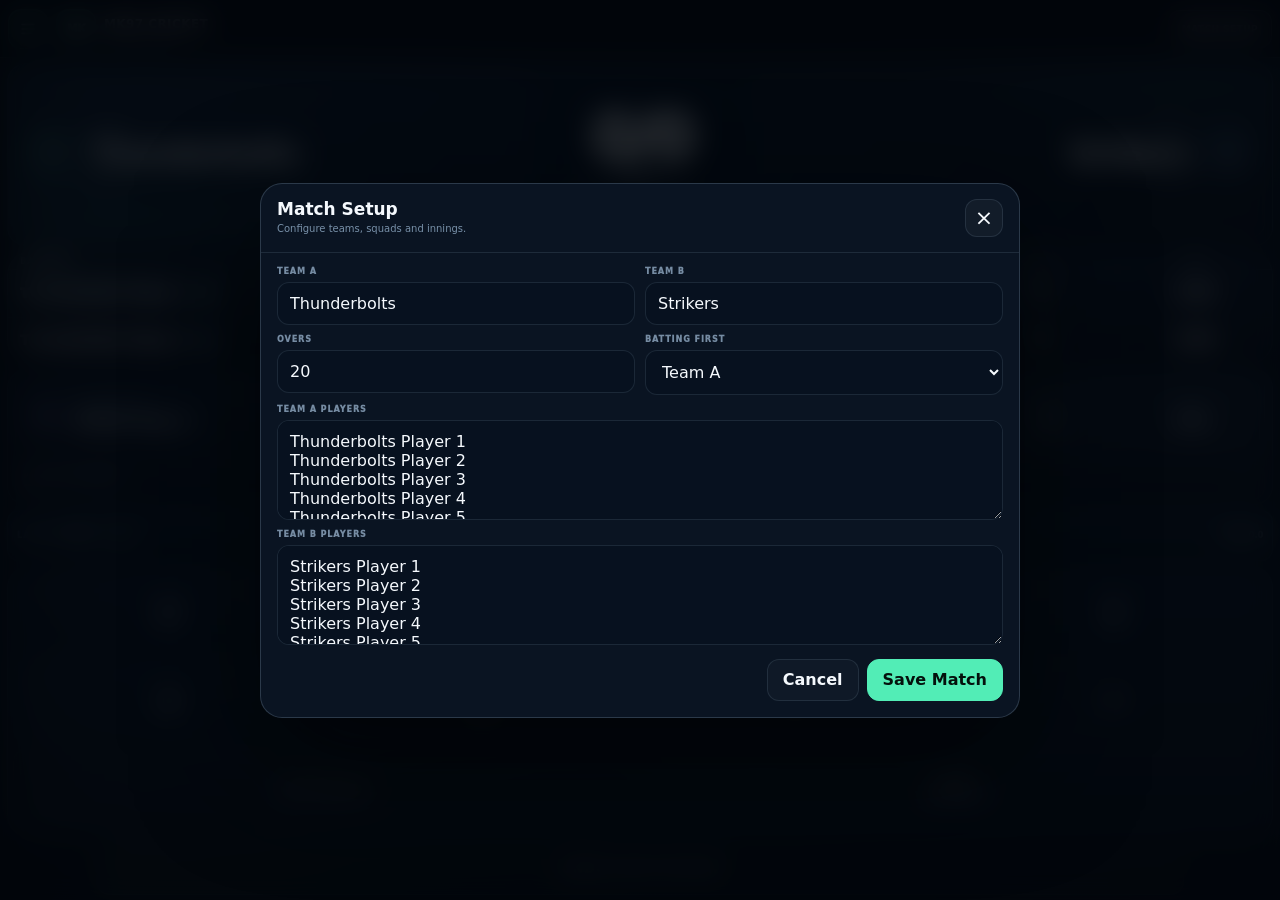
<file: index.html>
<!DOCTYPE html>

<html lang="en">
<head>
<meta charset="utf-8"/>
<meta content="width=device-width, initial-scale=1, viewport-fit=cover" name="viewport"/>
<meta content="#050912" name="theme-color"/>
<title>MK97 Cricket Scoring Desk</title>
<link href="scoring-desk.css?v=10.6" rel="stylesheet"/>
</head>
<body>
<header class="topbar">
<div class="topbar-left">
<button aria-expanded="false" aria-label="Open match menu" class="menu-button" id="menuButton">
<svg fill="none" stroke="currentColor" stroke-linecap="round" stroke-width="2" viewbox="0 0 24 24">
<path d="M4 6h16M4 12h16M4 18h16"></path>
</svg>
</button>
<div class="brand-mark">MK</div>
<div class="brand-copy">
<strong>MK97 CRICKET</strong>
<span>Scoring Desk</span>
</div>
</div>
<button class="setup-button" id="setupBtn">MATCH SETUP</button>
</header>
<div class="menu-backdrop" id="menuBackdrop"></div>
<aside aria-hidden="true" class="settings-drawer" id="settingsDrawer">
<div class="drawer-head">
<div>
<span class="drawer-kicker">MATCH MENU</span>
<h2>Scoring Controls</h2>
</div>
<button aria-label="Close menu" class="drawer-close" id="drawerClose">×</button>
</div>
<div class="drawer-actions">
<button class="drawer-action" id="menuEditStriker">
<span class="drawer-icon">S</span>
<span><strong>Edit Striker</strong><small>Change player or batting figures</small></span>
</button>
<button class="drawer-action" id="menuEditNonStriker">
<span class="drawer-icon blue">NS</span>
<span><strong>Edit Non-Striker</strong><small>Change player or batting figures</small></span>
</button>
<button class="drawer-action" id="menuEditBowler">
<span class="drawer-icon violet">B</span>
<span><strong>Edit Bowler</strong><small>Change current bowler or spell</small></span>
</button>
<button class="drawer-action" id="menuChangeScorer">
<span class="drawer-icon amber">SC</span>
<span><strong>Change Scorer</strong><small>Update the scoring operator</small></span>
</button>
<button class="drawer-action danger" id="menuResetMatch">
<span class="drawer-icon red">!</span>
<span><strong>Reset Match</strong><small>Clear the current match</small></span>
</button>
</div>
</aside>
<main class="desk">
<section class="desk-panel matchup-panel">
<article class="team-box team-a">
<div class="team-logo" id="teamACrest">TA</div>
<div class="team-copy">
<span>TEAM A</span>
<strong id="teamAName">Thunderbolts</strong>
<small id="teamAStatus">Batting</small>
</div>
</article>
<div class="match-center">
<span class="vs-label">VS</span>
<strong class="main-score" id="mainScore">0/0</strong>
<span class="main-overs" id="mainOvers">0.0 overs</span>
<div class="rate-strip">
<span>CRR <b id="crr">0.00</b></span>
<span>RRR <b id="rrr">—</b></span>
<span>TARGET <b id="target">—</b></span>
</div>
</div>
<article class="team-box team-b">
<div class="team-copy">
<span>TEAM B</span>
<strong id="teamBName">Strikers</strong>
<small id="teamBStatus">Bowling</small>
</div>
<div class="team-logo blue" id="teamBCrest">TB</div>
</article>
</section>
<section class="batsmen-row merged-batsmen-row">
<article class="desk-panel batter-box compact-batter batter-table-card merged-batter-card">
<span class="hidden-avatar" id="strikerAvatar">S</span>
<span class="hidden-avatar" id="nonStrikerAvatar">NS</span>
<div class="batter-table-wrap">
<table aria-label="Striker and non-striker details" class="batter-table merged-batter-table">
<colgroup>
<col class="batter-name-col"/>
<col/><col/><col/><col/><col/>
</colgroup>
<thead>
<tr>
<th>BATSMEN</th>
<th>RUNS</th>
<th>BALLS</th>
<th>4's</th>
<th>6's</th>
<th>SR</th>
</tr>
</thead>
<tbody>
<tr class="striker-table-row">
<td class="batter-name-cell merged-name-cell">
<div class="batter-name-line">
<strong id="strikerName">Striker</strong>
<button aria-label="Swap striker and non-striker" class="swap-arrow-button" id="swapStrikerBtn" title="Swap striker" type="button">⇄</button>
</div>
<span class="strike-badge">ON STRIKE</span>
</td>
<td><strong id="strikerRuns">0</strong></td>
<td><strong id="strikerBalls">0</strong></td>
<td><strong id="striker4s">0</strong></td>
<td><strong id="striker6s">0</strong></td>
<td><strong id="strikerSR">0.00</strong></td>
</tr>
<tr class="non-striker-table-row">
<td class="batter-name-cell merged-name-cell">
<div class="batter-name-line">
<strong id="nonStrikerName">Non-Striker</strong>
<button aria-label="Swap striker and non-striker" class="swap-arrow-button secondary" id="swapNonStrikerBtn" title="Swap striker" type="button">⇄</button>
</div>
<span class="strike-badge secondary">NON-STRIKER</span>
</td>
<td><strong id="nonStrikerRuns">0</strong></td>
<td><strong id="nonStrikerBalls">0</strong></td>
<td><strong id="nonStriker4s">0</strong></td>
<td><strong id="nonStriker6s">0</strong></td>
<td><strong id="nonStrikerSR">0.00</strong></td>
</tr>
</tbody>
</table>
</div>
</article>
</section>


<section class="desk-panel bowler-box">
<div class="bowler-row current-row">
<div class="bowler-identity">
<div class="bowler-avatar" id="bowlerAvatar">B</div>
<div>
<span>CURRENT BOWLER</span>
<strong id="bowlerName">Bowler</strong>
</div>
</div>
<div class="bowler-stats">
<div><span>OVERS</span><strong id="bowlerOvers">0.0</strong></div>
<div><span>RUNS</span><strong id="bowlerRuns">0</strong></div>
<div><span>WKTS</span><strong id="bowlerWickets">0</strong></div>
<div><span>WD</span><strong id="bowlerWides">0</strong></div>
<div><span>NB</span><strong id="bowlerNB">0</strong></div>
<div><span>ECO</span><strong id="bowlerEcon">0.00</strong></div>
</div>
</div>
<div class="bowler-row previous-row">
<div class="previous-copy">
<span>PREVIOUS OVER BOWLER</span>
<strong id="previousBowlerName">—</strong>
</div>
<div class="previous-figures" id="previousBowlerFigures">0.0 • 0/0</div>
<div class="previous-balls" id="previousOverSummary"><span>—</span></div>
</div>
</section>
<section class="desk-panel three-over-panel">
<div class="timeline-title">LAST 3 OVERS</div>
<div class="three-over-timeline" id="threeOverTimeline">
<div class="over-group empty"><span>—</span></div>
</div>
<div class="timeline-score" id="timelineScore">0/0 • 0.0</div>
</section>
<section class="desk-panel scoring-pad equal-number-pad">
<button class="score-key run-key n0" data-runs="0">0</button>
<button class="score-key run-key n1" data-runs="1">1</button>
<button class="score-key run-key n2" data-runs="2">2</button>
<button class="score-key run-key n3" data-runs="3">3</button>
<button class="score-key run-key four n4" data-runs="4">4</button>
<button class="score-key run-key six n6" data-runs="6">6</button>
<button class="score-key wicket-key wkt-key" id="wicketBtn">WKT</button>
<button class="score-key extra-key wd-key" id="wideBtn">WD</button>
<button class="score-key extra-key extras-menu-key" id="extrasBtn">EXTRAS</button>
<button class="score-key end-key end-innings-key" id="endInningsBtn">END<br/>INNINGS</button>
</section>
<section class="undo-shell">
<button class="undo-button" id="undoBtn">UNDO LAST ACTION</button>
</section>
</main>
<!-- MATCH SETUP -->
<div class="modal-wrap" id="setupModal">
<div class="modal">
<div class="modal-head">
<div><h3>Match Setup</h3><p>Configure teams, squads and innings.</p></div>
<button class="modal-close" data-close="setupModal">×</button>
</div>
<div class="modal-body">
<div class="form-grid">
<div class="field"><label>Team A</label><input id="teamAInput" value="Thunderbolts"/></div>
<div class="field"><label>Team B</label><input id="teamBInput" value="Strikers"/></div>
<div class="field"><label>Overs</label><input id="oversInput" max="100" min="1" type="number" value="20"/></div>
<div class="field"><label>Batting First</label><select id="batFirstInput"><option value="A">Team A</option><option value="B">Team B</option></select></div>
<div class="field full"><label>Team A Players</label><textarea id="teamAPlayersInput" rows="4"></textarea></div>
<div class="field full"><label>Team B Players</label><textarea id="teamBPlayersInput" rows="4"></textarea></div>
</div>
<div class="modal-actions">
<button class="ghost-button" data-close="setupModal">Cancel</button>
<button class="primary-button" id="saveSetupBtn">Save Match</button>
</div>
</div>
</div>
</div>
<!-- EVENT OUTCOMES -->
<div class="modal-wrap" id="eventModal">
<div class="modal outcome-modal">
<div class="modal-head">
<div><h3 id="eventTitle">Outcome</h3><p id="eventSub">Select the exact outcome.</p></div>
<button class="modal-close" data-close="eventModal">×</button>
</div>
<div class="modal-body">
<div class="event-fields" id="eventFields"></div>
<div class="modal-actions">
<button class="ghost-button" data-close="eventModal">Cancel</button>
<button class="primary-button" id="applyEventBtn">Apply Outcome</button>
</div>
</div>
</div>
</div>
<!-- BATTER EDIT -->
<div class="modal-wrap" id="batterModal">
<div class="modal small-modal">
<div class="modal-head">
<div><h3 id="batterModalTitle">Edit Batter</h3><p>Change player or figures anytime.</p></div>
<button class="modal-close" data-close="batterModal">×</button>
</div>
<div class="modal-body">
<div class="form-grid">
<div class="field full"><label>Player</label><select id="editBatterSelect"></select></div>
<div class="field full"><label>Name</label><input id="editBatterName"/></div>
<div class="field"><label>Runs</label><input id="editBatterRuns" min="0" type="number"/></div>
<div class="field"><label>Balls</label><input id="editBatterBalls" min="0" type="number"/></div>
<div class="field"><label>Fours</label><input id="editBatter4s" min="0" type="number"/></div>
<div class="field"><label>Sixes</label><input id="editBatter6s" min="0" type="number"/></div>
<div class="field full"><label>Position</label><select id="editBatterRole"><option value="striker">Set as Striker</option><option value="nonstriker">Set as Non-Striker</option><option value="none">Keep Existing Position</option></select></div>
</div>
<div class="modal-actions">
<button class="ghost-button" data-close="batterModal">Cancel</button>
<button class="primary-button" id="saveBatterBtn">Save Batter</button>
</div>
</div>
</div>
</div>
<!-- BOWLER EDIT -->
<div class="modal-wrap" id="bowlerModal">
<div class="modal small-modal">
<div class="modal-head">
<div><h3>Edit Bowler</h3><p>Change current bowler or correct spell figures.</p></div>
<button class="modal-close" data-close="bowlerModal">×</button>
</div>
<div class="modal-body">
<div class="form-grid">
<div class="field full"><label>Bowler</label><select id="editBowlerSelect"></select></div>
<div class="field full"><label>Name</label><input id="editBowlerName"/></div>
<div class="field"><label>Overs</label><input id="editBowlerOvers" placeholder="3.2"/></div>
<div class="field"><label>Runs</label><input id="editBowlerRuns" min="0" type="number"/></div>
<div class="field"><label>Wickets</label><input id="editBowlerWickets" min="0" type="number"/></div>
<div class="field"><label>WD</label><input id="editBowlerWides" min="0" type="number"/></div>
<div class="field"><label>NB</label><input id="editBowlerNB" min="0" type="number"/></div>
<div class="field"><label>Current Bowler</label><select id="editBowlerCurrent"><option value="yes">Yes</option><option value="no">No</option></select></div>
</div>
<div class="modal-actions">
<button class="ghost-button" data-close="bowlerModal">Cancel</button>
<button class="primary-button" id="saveBowlerBtn">Save Bowler</button>
</div>
</div>
</div>
</div>
<!-- SCORER -->
<div class="modal-wrap" id="scorerModal">
<div class="modal small-modal">
<div class="modal-head">
<div><h3>Change Scorer</h3><p>Update the scoring operator.</p></div>
<button class="modal-close" data-close="scorerModal">×</button>
</div>
<div class="modal-body">
<div class="field"><label>Scorer Name</label><input id="newScorerInput"/></div>
<div class="modal-actions">
<button class="ghost-button" data-close="scorerModal">Cancel</button>
<button class="primary-button" id="saveScorerBtn">Save Scorer</button>
</div>
</div>
</div>
</div>
<div class="toast-stack" id="toastStack"></div>
<script src="scoring-desk.js?v=10.6"></script>
</body>
</html>
</file>
<file: scoring-desk.css>
:root{
  --bg:#050912;
  --surface:#091526;
  --surface2:#0d1b2e;
  --surface3:#101f33;
  --line:rgba(174,204,230,.12);
  --line-strong:rgba(174,204,230,.20);
  --text:#f5f9fd;
  --muted:#7890a8;
  --mint:#52edb6;
  --cyan:#4fc9ff;
  --violet:#8b78ff;
  --amber:#f2ba66;
  --red:#ff627a;
  --safe-top:env(safe-area-inset-top,0px);
  --safe-right:env(safe-area-inset-right,0px);
  --safe-bottom:env(safe-area-inset-bottom,0px);
  --safe-left:env(safe-area-inset-left,0px);
  --top-h:58px;
  --gap:7px;
}

*{box-sizing:border-box}
html,body{margin:0;width:100%;height:100%;background:var(--bg)}
body{
  min-height:100dvh;
  color:var(--text);
  overflow:hidden;
  font-family:Inter,ui-sans-serif,system-ui,-apple-system,BlinkMacSystemFont,"Segoe UI",sans-serif;
  background:
    radial-gradient(900px 420px at 0% 0%,rgba(82,237,182,.06),transparent 65%),
    radial-gradient(800px 420px at 100% 12%,rgba(79,201,255,.07),transparent 62%),
    linear-gradient(180deg,#040810,#07111f 64%,#050912);
}
button,input,select,textarea{font:inherit}
button{color:inherit}
button:disabled{opacity:.36;cursor:not-allowed;filter:saturate(.45)}

.topbar{
  height:calc(var(--top-h) + var(--safe-top));
  padding:var(--safe-top) max(10px,var(--safe-right)) 0 max(10px,var(--safe-left));
  display:flex;align-items:center;gap:9px;
  border-bottom:1px solid var(--line);
  background:rgba(4,8,15,.95);
  backdrop-filter:blur(18px);
  position:relative;z-index:100;
}
.topbar-left{display:flex;align-items:center;gap:8px;min-width:0}
.menu-button,.brand-mark{
  width:40px;height:40px;border-radius:13px;display:grid;place-items:center;flex:none;
  border:1px solid rgba(82,237,182,.18);
  background:linear-gradient(145deg,rgba(82,237,182,.12),rgba(79,201,255,.05));
  box-shadow:inset 0 1px 0 rgba(255,255,255,.06);
}
.menu-button{cursor:pointer;transition:.15s ease}
.menu-button:hover{transform:translateY(-1px);border-color:rgba(82,237,182,.32)}
.menu-button svg{width:18px;height:18px}
.brand-mark{font-size:11px;font-weight:950;letter-spacing:-.04em}
.brand-copy{min-width:0}
.brand-copy strong{display:block;font-size:12px;letter-spacing:.035em;white-space:nowrap}
.brand-copy span{display:block;margin-top:2px;color:var(--muted);font-size:7px;font-weight:850;letter-spacing:.12em;text-transform:uppercase}
.setup-button{
  margin-left:auto;min-height:38px;padding:0 13px;border-radius:12px;cursor:pointer;
  border:1px solid var(--line);background:rgba(255,255,255,.03);
  font-size:9px;font-weight:900;letter-spacing:.05em;
}

.menu-backdrop{position:fixed;inset:0;z-index:108;background:rgba(1,4,9,.55);opacity:0;pointer-events:none;transition:.2s ease}
.menu-backdrop.open{opacity:1;pointer-events:auto}
.settings-drawer{
  position:fixed;z-index:110;top:0;left:0;height:100dvh;width:min(390px,92vw);
  padding:calc(18px + var(--safe-top)) 14px calc(18px + var(--safe-bottom));
  background:linear-gradient(180deg,#0b1728,#07111f 72%,#07101d);
  border-right:1px solid var(--line-strong);
  box-shadow:32px 0 90px rgba(0,0,0,.45);
  transform:translateX(-103%);transition:transform .25s cubic-bezier(.2,.8,.2,1);
  overflow-y:auto;
}
.settings-drawer.open{transform:translateX(0)}
.drawer-head{display:flex;align-items:flex-start;justify-content:space-between;gap:12px;padding-bottom:15px;border-bottom:1px solid var(--line)}
.drawer-kicker{color:#95e9c3;font-size:8px;font-weight:950;letter-spacing:.17em}
.drawer-head h2{margin:6px 0 0;font-size:22px;letter-spacing:-.03em}
.drawer-close{width:38px;height:38px;border-radius:12px;border:1px solid var(--line);background:rgba(255,255,255,.035);font-size:23px;cursor:pointer}
.drawer-actions{display:grid;gap:9px;margin-top:15px}
.drawer-action{
  display:flex;align-items:center;gap:11px;width:100%;min-height:68px;padding:10px 11px;
  border-radius:17px;border:1px solid var(--line);background:linear-gradient(180deg,rgba(255,255,255,.035),rgba(255,255,255,.012));
  text-align:left;cursor:pointer;transition:.15s ease;
}
.drawer-action:hover{transform:translateX(2px);border-color:rgba(82,237,182,.24);background:rgba(82,237,182,.045)}
.drawer-icon{width:36px;height:36px;border-radius:12px;display:grid;place-items:center;flex:none;font-size:9px;font-weight:950;background:rgba(82,237,182,.09);border:1px solid rgba(82,237,182,.14)}
.drawer-icon.blue{background:rgba(79,201,255,.08);border-color:rgba(79,201,255,.14)}
.drawer-icon.violet{background:rgba(139,120,255,.09);border-color:rgba(139,120,255,.15)}
.drawer-icon.amber{background:rgba(242,186,102,.08);border-color:rgba(242,186,102,.14)}
.drawer-icon.red{background:rgba(255,98,122,.08);border-color:rgba(255,98,122,.14)}
.drawer-action strong{display:block;font-size:12px}
.drawer-action small{display:block;color:var(--muted);font-size:9px;margin-top:3px}
.drawer-action.danger:hover{border-color:rgba(255,98,122,.25);background:rgba(255,98,122,.045)}

.desk{
  width:min(1420px,calc(100% - 14px));
  height:calc(100dvh - var(--top-h) - var(--safe-top) - var(--safe-bottom));
  margin:0 auto;
  padding:var(--gap) 0;
  display:grid;
  grid-template-rows:minmax(0,1.18fr) minmax(0,.92fr) minmax(0,.70fr) minmax(0,.27fr) minmax(0,1.38fr) minmax(42px,.29fr);
  gap:var(--gap);
  overflow:hidden;
}
.desk-panel{
  position:relative;min-width:0;min-height:0;overflow:hidden;
  border:1px solid var(--line);border-radius:19px;
  background:linear-gradient(180deg,rgba(13,27,46,.96),rgba(8,17,30,.97));
  box-shadow:inset 0 1px 0 rgba(255,255,255,.025),0 12px 34px rgba(0,0,0,.13);
}

.matchup-panel{
  display:grid;grid-template-columns:minmax(0,1fr) minmax(120px,.42fr) minmax(0,1fr);gap:10px;align-items:stretch;padding:10px;
  background:radial-gradient(480px 180px at 7% 100%,rgba(82,237,182,.08),transparent 65%),radial-gradient(460px 180px at 94% 0%,rgba(79,201,255,.08),transparent 64%),linear-gradient(135deg,#102239,#081525 56%,#07111e);
}
.team-box{min-width:0;display:flex;align-items:center;gap:11px;padding:11px 13px;border-radius:15px;border:1px solid rgba(255,255,255,.07);background:rgba(255,255,255,.018)}
.team-b{justify-content:flex-end;text-align:right}
.team-logo{width:54px;height:54px;border-radius:17px;display:grid;place-items:center;flex:none;background:linear-gradient(145deg,rgba(82,237,182,.18),rgba(79,201,255,.06));border:1px solid rgba(82,237,182,.19);font-size:14px;font-weight:950}
.team-logo.blue{background:linear-gradient(145deg,rgba(79,201,255,.16),rgba(139,120,255,.07));border-color:rgba(79,201,255,.19)}
.team-copy{min-width:0}.team-copy span{display:block;color:#70869e;font-size:7px;font-weight:950;letter-spacing:.15em}.team-copy strong{display:block;margin-top:4px;font-size:clamp(18px,2.3vw,34px);letter-spacing:-.04em;white-space:nowrap;overflow:hidden;text-overflow:ellipsis}.team-copy small{display:block;margin-top:3px;color:#90a5ba;font-size:8px}
.match-center{display:flex;flex-direction:column;align-items:center;justify-content:center;min-width:0;text-align:center}.vs-label{color:#71859b;font-size:7px;font-weight:950;letter-spacing:.18em}.main-score{font-size:clamp(40px,5vw,68px);line-height:.9;letter-spacing:-.07em}.main-overs{margin-top:4px;color:#8ca4bb;font-size:10px;font-weight:850}.rate-strip{display:flex;justify-content:center;gap:4px;flex-wrap:wrap;margin-top:6px}.rate-strip span{padding:3px 5px;border-radius:999px;border:1px solid var(--line);background:rgba(0,0,0,.12);color:#7389a0;font-size:5px;font-weight:900}.rate-strip b{color:#edf7ff;margin-left:2px}

.batsmen-row{display:grid;grid-template-columns:1fr 1fr;gap:var(--gap);min-height:0}
.batter-box{padding:9px 10px;display:grid;grid-template-rows:auto 1fr;gap:7px}
.player-line{display:flex;align-items:center;gap:7px;min-width:0}
.player-avatar{width:32px;height:32px;border-radius:10px;display:grid;place-items:center;flex:none;background:rgba(82,237,182,.09);border:1px solid rgba(82,237,182,.14);font-size:7px;font-weight:950}.player-avatar.blue{background:rgba(79,201,255,.08);border-color:rgba(79,201,255,.14)}
.player-label{min-width:0}.player-label span{display:block;color:#748aa2;font-size:6px;font-weight:950;letter-spacing:.12em}.player-label strong{display:block;margin-top:2px;font-size:11px;white-space:nowrap;overflow:hidden;text-overflow:ellipsis}
.strike-badge{margin-left:auto;padding:4px 6px;border-radius:999px;background:rgba(82,237,182,.07);border:1px solid rgba(82,237,182,.18);color:#e4fff4;font-size:5px;font-weight:950;letter-spacing:.08em;white-space:nowrap}.strike-badge.secondary{background:rgba(79,201,255,.06);border-color:rgba(79,201,255,.16);color:#e4f8ff}
.batter-numbers{display:grid;grid-template-columns:repeat(5,minmax(0,1fr));gap:4px;min-height:0}
.batter-numbers>div,.bowler-stats>div{min-width:0;border-radius:10px;border:1px solid rgba(255,255,255,.055);background:rgba(255,255,255,.017);display:flex;flex-direction:column;align-items:center;justify-content:center;padding:4px}
.batter-numbers span,.bowler-stats span{color:#698097;font-size:5px;font-weight:950;letter-spacing:.08em}.batter-numbers strong{margin-top:2px;font-size:12px}.batter-numbers>div:first-child strong{font-size:17px}

.bowler-box{padding:7px 10px;display:grid;grid-template-rows:minmax(0,1fr) minmax(28px,.44fr);gap:5px}
.bowler-row{min-width:0;min-height:0;border-radius:13px;border:1px solid rgba(255,255,255,.055);background:rgba(255,255,255,.016)}
.current-row{display:grid;grid-template-columns:minmax(170px,.75fr) minmax(0,1.8fr);gap:6px;padding:6px}
.bowler-identity{min-width:0;display:flex;align-items:center;gap:8px;padding:4px 6px}.bowler-avatar{width:35px;height:35px;border-radius:50%;display:grid;place-items:center;flex:none;background:rgba(139,120,255,.12);border:1px solid rgba(139,120,255,.16);font-size:7px;font-weight:950}.bowler-identity span,.previous-copy span{display:block;color:#71869d;font-size:5px;font-weight:950;letter-spacing:.12em}.bowler-identity strong{display:block;margin-top:2px;font-size:11px;white-space:nowrap;overflow:hidden;text-overflow:ellipsis}
.bowler-stats{display:grid;grid-template-columns:repeat(6,minmax(0,1fr));gap:4px;min-width:0}.bowler-stats strong{margin-top:2px;font-size:11px}
.previous-row{display:grid;grid-template-columns:minmax(140px,.85fr) auto minmax(0,1.8fr);gap:8px;align-items:center;padding:4px 8px}.previous-copy{min-width:0}.previous-copy strong{display:block;margin-top:1px;font-size:9px;white-space:nowrap;overflow:hidden;text-overflow:ellipsis}.previous-figures{color:#91a6bb;font-size:7px;font-weight:850;white-space:nowrap}.previous-balls{display:flex;justify-content:flex-end;gap:3px;min-width:0;overflow:hidden}.previous-balls span{flex:none;min-width:18px;height:18px;padding:0 4px;border-radius:999px;display:grid;place-items:center;border:1px solid var(--line);background:rgba(255,255,255,.02);font-size:5px;font-weight:900}

.three-over-panel{padding:4px 7px;display:grid;grid-template-columns:auto minmax(0,1fr) auto;align-items:center;gap:7px;border-radius:12px}
.timeline-title{color:#70859b;font-size:6px;font-weight:950;letter-spacing:.13em;white-space:nowrap}
.three-over-timeline{display:flex;gap:5px;align-items:center;min-width:0;overflow:hidden}
.over-group{min-width:0;display:flex;align-items:center;gap:2px;padding:2px 5px;border-radius:8px;border:1px solid rgba(255,255,255,.05);background:rgba(255,255,255,.015);white-space:nowrap;overflow:hidden}
.over-group b{color:#8ba0b5;font-size:5px;margin-right:2px}.over-group span{min-width:15px;height:15px;padding:0 3px;border-radius:999px;display:inline-grid;place-items:center;background:rgba(255,255,255,.03);border:1px solid rgba(255,255,255,.055);font-size:4.5px;font-weight:900}.over-group.empty{color:#71859a;font-size:6px}.timeline-score{font-size:6px;font-weight:900;color:#9aafc4;white-space:nowrap}

.scoring-pad{padding:6px;display:grid;grid-template-columns:repeat(4,minmax(0,1fr));grid-template-rows:repeat(3,minmax(0,1fr));gap:6px;border-radius:22px}
.score-key{min-width:0;min-height:0;border-radius:14px;border:1px solid rgba(255,255,255,.09);background:linear-gradient(180deg,rgba(255,255,255,.045),rgba(255,255,255,.016));font-size:clamp(13px,2.1vw,25px);font-weight:950;cursor:pointer;transition:.13s ease;box-shadow:inset 0 1px 0 rgba(255,255,255,.035)}
.score-key:active{transform:scale(.975)}
.run-key:hover{border-color:rgba(82,237,182,.22);background:rgba(82,237,182,.045)}
.run-key.four{border-color:rgba(79,201,255,.20);background:linear-gradient(145deg,rgba(79,201,255,.13),rgba(79,201,255,.025));color:#e5f8ff}
.run-key.six{border-color:rgba(139,120,255,.22);background:linear-gradient(145deg,rgba(139,120,255,.14),rgba(139,120,255,.025));color:#ece8ff}
.extra-key{color:#ffe2b8;border-color:rgba(242,186,102,.17);background:rgba(242,186,102,.035);font-size:clamp(9px,1.3vw,15px)}
.wicket-key{color:#ffd8df;border-color:rgba(255,98,122,.20);background:rgba(255,98,122,.045);font-size:clamp(9px,1.3vw,15px)}
.end-key{font-size:clamp(8px,1.15vw,13px);line-height:1.1}
.split-key{display:grid;grid-template-rows:1fr 1fr;gap:4px;min-width:0;min-height:0}.score-key.compact{border-radius:10px;font-size:clamp(10px,1.5vw,16px)}.score-key.five{color:#dce9f5}
.undo-shell{min-height:0;display:flex;align-items:stretch;justify-content:center;padding:0 8%;}
.undo-button{width:100%;min-height:0;border-radius:14px;border:1px solid rgba(82,237,182,.22);background:linear-gradient(145deg,rgba(82,237,182,.16),rgba(79,201,255,.045));color:#e7fff6;font-size:clamp(9px,1vw,13px);font-weight:950;letter-spacing:.08em;cursor:pointer;box-shadow:inset 0 1px 0 rgba(255,255,255,.05)}
.undo-button:active{transform:scale(.99)}

.modal-wrap{display:none;position:fixed;inset:0;z-index:200;padding:14px;background:rgba(2,5,10,.82);backdrop-filter:blur(14px);overflow:auto}.modal-wrap.open{display:grid;place-items:center}.modal{width:min(760px,100%);max-height:calc(100dvh - 28px);overflow:hidden;border:1px solid var(--line-strong);border-radius:22px;background:#0a1422;box-shadow:0 40px 120px rgba(0,0,0,.55)}.small-modal{width:min(580px,100%)}.modal-head{display:flex;align-items:flex-start;justify-content:space-between;gap:10px;padding:15px 16px;border-bottom:1px solid var(--line)}.modal-head h3{margin:0;font-size:17px}.modal-head p{margin:4px 0 0;color:var(--muted);font-size:10px}.modal-close{width:38px;height:38px;border-radius:12px;border:1px solid var(--line);background:rgba(255,255,255,.035);font-size:22px;cursor:pointer}.modal-body{padding:14px 16px 16px;max-height:calc(100dvh - 88px);overflow:auto}.form-grid{display:grid;grid-template-columns:1fr 1fr;gap:10px}.field{display:flex;flex-direction:column;gap:6px}.field.full{grid-column:1/-1}.field label{color:#768ca3;font-size:8px;font-weight:950;letter-spacing:.12em;text-transform:uppercase}.field input,.field select,.field textarea{width:100%;border-radius:12px;border:1px solid var(--line);background:#07111f;color:var(--text);padding:11px 12px;outline:none}.modal-actions{display:flex;justify-content:flex-end;gap:8px;margin-top:14px}.ghost-button,.primary-button{min-height:42px;padding:0 15px;border-radius:12px;font-weight:900;cursor:pointer}.ghost-button{border:1px solid var(--line);background:rgba(255,255,255,.025)}.primary-button{border:1px solid var(--mint);background:var(--mint);color:#04110c}.event-fields{display:grid;gap:12px}.outcome-section{display:grid;gap:7px}.outcome-title{color:#71879f;font-size:8px;font-weight:950;letter-spacing:.12em;text-transform:uppercase}.outcome-grid{display:grid;grid-template-columns:repeat(auto-fit,minmax(90px,1fr));gap:6px}.outcome-grid.runs{grid-template-columns:repeat(7,minmax(42px,1fr))}.outcome-choice{min-height:42px;padding:7px;border-radius:11px;border:1px solid var(--line);background:rgba(255,255,255,.025);color:#a9bbcc;font-size:9px;font-weight:900;cursor:pointer}.outcome-choice.active{background:var(--mint);border-color:var(--mint);color:#04110c}.outcome-choice.danger.active{background:var(--red);border-color:var(--red);color:white}.outcome-choice.warning.active{background:var(--amber);border-color:var(--amber);color:#171005}.outcome-choice.info.active{background:var(--cyan);border-color:var(--cyan);color:#031019}.outcome-note{padding:9px 10px;border-radius:10px;border:1px solid rgba(255,255,255,.05);background:rgba(255,255,255,.015);color:#70859b;font-size:8px;line-height:1.4}
.toast-stack{position:fixed;z-index:240;right:12px;bottom:calc(12px + var(--safe-bottom));display:grid;gap:6px;width:min(320px,calc(100vw - 24px))}.toast{padding:10px 11px;border-radius:11px;border:1px solid var(--line-strong);background:#102034;box-shadow:0 14px 40px rgba(0,0,0,.3);font-size:9px}

/* PHONE: preserve the sketch proportions and keep the entire desk inside one viewport. */
@media(max-width:640px){
  :root{--top-h:48px;--gap:4px}
  .topbar{gap:6px;padding-left:max(6px,var(--safe-left));padding-right:max(6px,var(--safe-right))}
  .menu-button,.brand-mark{width:32px;height:32px;border-radius:10px}.menu-button svg{width:15px;height:15px}.brand-mark{font-size:8px}
  .brand-copy strong{font-size:8px}.brand-copy span{display:none}.setup-button{min-height:31px;padding:0 8px;border-radius:9px;font-size:6px}
  .desk{width:calc(100% - 8px);grid-template-rows:minmax(82px,1.14fr) minmax(76px,.92fr) minmax(70px,.72fr) minmax(28px,.28fr) minmax(176px,1.45fr) minmax(39px,.31fr);padding:4px 0}
  .desk-panel{border-radius:12px}
  .matchup-panel{grid-template-columns:minmax(0,1fr) minmax(68px,.38fr) minmax(0,1fr);gap:4px;padding:5px}
  .team-box{gap:5px;padding:5px;border-radius:9px}.team-logo{width:28px;height:28px;border-radius:8px;font-size:6px}.team-copy span{font-size:3.5px}.team-copy strong{margin-top:1px;font-size:clamp(7px,2.7vw,10px)}.team-copy small{margin-top:1px;font-size:3.7px}.vs-label{font-size:3px}.main-score{font-size:clamp(24px,8.6vw,34px)}.main-overs{margin-top:1px;font-size:5px}.rate-strip{gap:1px;margin-top:3px;flex-wrap:nowrap}.rate-strip span{padding:1px 2px;font-size:2.4px}
  .batsmen-row{gap:4px}.batter-box{padding:5px;gap:3px}.player-line{gap:3px}.player-avatar{width:21px;height:21px;border-radius:6px;font-size:4px}.player-label span{font-size:2.7px}.player-label strong{margin-top:0;font-size:5.7px}.strike-badge{padding:2px 3px;font-size:2.4px}.batter-numbers{gap:2px}.batter-numbers>div{border-radius:5px;padding:1px}.batter-numbers span{font-size:2.2px}.batter-numbers strong,.batter-numbers>div:first-child strong{font-size:5px;margin-top:0}
  .bowler-box{padding:4px 5px;gap:3px}.current-row{grid-template-columns:minmax(92px,.8fr) minmax(0,1.8fr);gap:3px;padding:3px}.bowler-identity{gap:3px;padding:2px}.bowler-avatar{width:22px;height:22px;font-size:4px}.bowler-identity span,.previous-copy span{font-size:2.3px}.bowler-identity strong{margin-top:0;font-size:5.2px}.bowler-stats{gap:1px}.bowler-stats>div{border-radius:5px;padding:1px}.bowler-stats span{font-size:2px}.bowler-stats strong{font-size:4.7px;margin-top:0}.previous-row{grid-template-columns:minmax(72px,.8fr) auto minmax(0,1.7fr);gap:3px;padding:2px 4px}.previous-copy strong{font-size:4.5px;margin-top:0}.previous-figures{font-size:3.7px}.previous-balls{gap:1px}.previous-balls span{min-width:12px;height:12px;padding:0 2px;font-size:2.7px}
  .three-over-panel{grid-template-columns:auto minmax(0,1fr) auto;gap:3px;padding:2px 4px;border-radius:8px}.timeline-title{font-size:2.8px}.three-over-timeline{gap:2px}.over-group{gap:1px;padding:1px 2px;border-radius:4px}.over-group b{font-size:2.5px;margin-right:0}.over-group span{min-width:10px;height:10px;padding:0 1px;font-size:2.2px}.timeline-score{font-size:3px}
  .scoring-pad{padding:4px;gap:4px;border-radius:14px}.score-key{border-radius:9px;font-size:clamp(10px,4.4vw,17px)}.score-key.compact{border-radius:7px;font-size:7px}.split-key{gap:2px}.extra-key,.wicket-key{font-size:clamp(5px,2vw,8px)}.end-key{font-size:clamp(4.5px,1.8vw,7px)}
  .undo-shell{padding:0 6%}.undo-button{border-radius:9px;font-size:5.8px}
  .settings-drawer{width:min(330px,92vw);padding-left:10px;padding-right:10px}.drawer-head h2{font-size:18px}.drawer-action{min-height:58px}.drawer-action strong{font-size:10px}.drawer-action small{font-size:8px}
  .modal-wrap{padding:6px;align-items:end}.modal,.small-modal{width:100%;max-height:calc(100dvh - 12px);border-radius:16px 16px 0 0}.modal-head{padding:10px}.modal-head h3{font-size:14px}.modal-head p{font-size:8px}.modal-body{padding:9px;max-height:calc(100dvh - 74px)}.form-grid{grid-template-columns:1fr}.field input,.field select,.field textarea{font-size:16px}.outcome-grid{grid-template-columns:repeat(2,minmax(0,1fr))}.outcome-grid.runs{grid-template-columns:repeat(7,minmax(0,1fr))}.outcome-choice{min-height:38px;padding:4px 2px;font-size:7px}.modal-actions{position:sticky;bottom:0;background:#0a1422;padding-top:5px}.ghost-button,.primary-button{flex:1}
}

@media(max-width:370px){
  .brand-copy strong{display:none}.matchup-panel{grid-template-columns:minmax(0,1fr) 60px minmax(0,1fr)}.team-logo{display:none}.team-box.team-b{justify-content:flex-end}.main-score{font-size:23px}.strike-badge{max-width:38px;overflow:hidden;text-overflow:ellipsis}.player-label strong{font-size:5px}
}

@media(max-width:640px) and (max-height:720px){
  :root{--top-h:44px;--gap:3px}
  .menu-button,.brand-mark{width:29px;height:29px}.setup-button{min-height:28px}
  .desk{grid-template-rows:minmax(70px,1.04fr) minmax(64px,.82fr) minmax(59px,.64fr) minmax(24px,.23fr) minmax(148px,1.30fr) minmax(34px,.27fr);padding:3px 0}
  .score-key{border-radius:8px}.scoring-pad{gap:3px;padding:3px}.batter-box{padding:4px}.bowler-box{padding:3px 4px}.team-box{padding:4px}.main-score{font-size:22px}
}

@media(min-width:641px) and (max-height:800px){
  :root{--top-h:54px;--gap:5px}.desk{padding:5px 0}.score-key{border-radius:12px}.team-logo{width:46px;height:46px}.batter-box{padding:7px 8px}.bowler-box{padding:5px 8px}
}

/* =========================================================
   COMPACT ONE-PAGE LAYOUT — v10.1
   Only spacing, batsmen presentation and Live/Scorecard view.
   ========================================================= */

/* tighter global rhythm */
:root{--gap:5px}
.topbar{padding-left:max(8px,var(--safe-left));padding-right:max(8px,var(--safe-right))}
.desk{
  padding:5px 0;
  grid-template-rows:
    minmax(0,1.00fr)
    minmax(0,.55fr)
    minmax(34px,.22fr)
    minmax(0,.66fr)
    minmax(25px,.20fr)
    minmax(0,1.42fr)
    minmax(38px,.28fr);
}
.matchup-panel{padding:7px;gap:7px}
.team-box{padding:7px 10px}
.bowler-box{padding:5px 7px;gap:4px}
.three-over-panel{padding:3px 6px}
.scoring-pad{padding:5px;gap:5px}
.undo-shell{padding:0 7%}

/* Batsmen layout from supplied reference */
.batsmen-row{grid-row:2;gap:var(--gap)}
.batter-box.compact-batter{
  padding:0 14px;
  display:grid;
  grid-template-columns:minmax(150px,.72fr) minmax(0,1.28fr);
  align-items:center;
  gap:14px;
  border-radius:24px;
  background:
    radial-gradient(300px 100px at 0% 0%,rgba(82,237,182,.055),transparent 72%),
    linear-gradient(180deg,rgba(13,27,46,.96),rgba(8,17,30,.97));
}
.hidden-avatar{display:none!important}
.batter-identity-compact{min-width:0;display:grid;grid-template-columns:minmax(0,1fr) auto;align-items:center;column-gap:8px}
.batter-slot{grid-column:1/-1;color:#738aa1;font-size:7px;font-weight:950;letter-spacing:.13em}
.batter-identity-compact>strong{min-width:0;font-size:clamp(14px,1.4vw,20px);letter-spacing:-.025em;white-space:nowrap;overflow:hidden;text-overflow:ellipsis}
.batter-identity-compact .strike-badge{margin-left:0;justify-self:end}
.batter-inline-stats{display:grid;grid-template-columns:repeat(5,minmax(0,1fr));gap:3px;min-width:0;height:100%;align-items:center}
.batter-inline-stats>div{min-width:0;text-align:center;display:flex;flex-direction:column;align-items:center;justify-content:center}
.batter-inline-stats span{display:block;color:#8296aa;font-size:7px;font-weight:900;letter-spacing:.04em;white-space:nowrap}
.batter-inline-stats strong{display:block;margin-top:4px;font-size:clamp(13px,1.25vw,18px);line-height:1;font-weight:950}

/* Live Scoring / Scorecard selector */
.view-tabs-panel{grid-row:3;display:grid;grid-template-columns:1fr 1fr;padding:3px;border-radius:14px;overflow:hidden}
.view-tab{
  min-width:0;border:0;background:transparent;border-radius:11px;cursor:pointer;
  color:#91a5b9;font-size:10px;font-weight:950;letter-spacing:.14em;text-transform:uppercase;
  transition:background .15s ease,color .15s ease,border-color .15s ease;
}
.view-tab.active{color:#effff8;background:linear-gradient(145deg,rgba(82,237,182,.16),rgba(79,201,255,.045));box-shadow:inset 0 0 0 1px rgba(82,237,182,.20)}

/* Explicit grid positions keep the full live desk inside one viewport. */
.bowler-box{grid-row:4}
.three-over-panel{grid-row:5}
.scoring-pad{grid-row:6}
.undo-shell{grid-row:7}

/* Scorecard occupies the same area as the live scoring controls. */
.scorecard-view{grid-row:4 / 8;min-height:0;padding:8px;display:grid;grid-template-rows:auto minmax(0,1fr);gap:6px}
.scorecard-view[hidden]{display:none!important}
.scorecard-view-head{position:relative;z-index:2;display:grid;gap:8px;padding:5px 6px 7px;border-bottom:1px solid var(--line)}
.scorecard-view-head>strong{font-size:13px;letter-spacing:.12em}
.scorecard-team-tabs{display:grid;grid-template-columns:1fr 1fr;gap:8px}
.scorecard-team-tab{min-height:30px;border:0;border-bottom:1px solid transparent;background:transparent;color:#8297ad;font-size:11px;font-weight:900;letter-spacing:.08em;cursor:pointer}
.scorecard-team-tab.active{color:#f4fbff;border-bottom-color:var(--mint)}
.scorecard-content{position:relative;z-index:2;min-height:0;overflow:auto;scrollbar-width:thin;padding:1px}
.scorecard-summary{display:grid;grid-template-columns:repeat(4,minmax(0,1fr));gap:5px;margin-bottom:6px}
.scorecard-summary>div{padding:7px;border:1px solid rgba(255,255,255,.055);border-radius:9px;background:rgba(255,255,255,.016);text-align:center}
.scorecard-summary span{display:block;color:#71879c;font-size:6px;font-weight:950;letter-spacing:.08em}
.scorecard-summary strong{display:block;margin-top:2px;font-size:12px}
.scorecard-section-title{margin:7px 0 4px;color:#8ca2b8;font-size:7px;font-weight:950;letter-spacing:.12em;text-transform:uppercase}
.scorecard-table-wrap{overflow:auto;border:1px solid rgba(255,255,255,.055);border-radius:9px;background:rgba(255,255,255,.012)}
.scorecard-table{width:100%;border-collapse:collapse;font-size:8px;white-space:nowrap}
.scorecard-table th{padding:5px 6px;text-align:left;color:#758ba0;background:rgba(255,255,255,.025);font-size:6px;letter-spacing:.07em;text-transform:uppercase}
.scorecard-table td{padding:5px 6px;border-top:1px solid rgba(255,255,255,.045)}
.scorecard-empty{height:100%;display:grid;place-items:center;color:#74899f;font-size:9px}

@media(max-width:640px){
  :root{--top-h:46px;--gap:3px}
  .topbar{gap:5px;padding-left:max(5px,var(--safe-left));padding-right:max(5px,var(--safe-right))}
  .menu-button,.brand-mark{width:30px;height:30px;border-radius:9px}
  .brand-copy strong{font-size:7.5px}.setup-button{min-height:29px;padding:0 7px;font-size:5.5px}
  .desk{
    width:calc(100% - 6px);
    padding:3px 0;
    grid-template-rows:
      clamp(72px,13.4dvh,92px)
      clamp(56px,9.4dvh,68px)
      clamp(30px,4.4dvh,34px)
      clamp(68px,11.2dvh,86px)
      clamp(22px,3.4dvh,27px)
      minmax(150px,1fr)
      clamp(32px,5dvh,38px);
  }
  .desk-panel{border-radius:10px}
  .matchup-panel{padding:3px;gap:3px;grid-template-columns:minmax(0,1fr) minmax(58px,.34fr) minmax(0,1fr)}
  .team-box{padding:3px 5px;gap:4px;border-radius:8px}.team-logo{width:25px;height:25px;border-radius:8px;font-size:5px}.team-copy span{font-size:2.8px}.team-copy strong{margin-top:0;font-size:clamp(6.8px,2.65vw,9.6px)}.team-copy small{margin-top:0;font-size:3px}.vs-label{font-size:2.6px}.main-score{font-size:clamp(22px,8vw,31px)}.main-overs{font-size:4.5px}.rate-strip{margin-top:2px}.rate-strip span{padding:1px 2px;font-size:2.1px}

  .batsmen-row{gap:3px}
  .batter-box.compact-batter{padding:0 6px;grid-template-columns:minmax(56px,.70fr) minmax(0,1.30fr);gap:4px;border-radius:14px}
  .batter-identity-compact{column-gap:3px}
  .batter-slot{font-size:2.7px;letter-spacing:.08em}
  .batter-identity-compact>strong{font-size:clamp(5.5px,2vw,7.2px)}
  .batter-identity-compact .strike-badge{padding:1px 2px;font-size:2px;max-width:36px;overflow:hidden;text-overflow:ellipsis}
  .batter-inline-stats{gap:1px}
  .batter-inline-stats span{font-size:2.45px;letter-spacing:0}
  .batter-inline-stats strong{margin-top:1px;font-size:clamp(4.8px,1.7vw,6px)}

  .view-tabs-panel{padding:2px;border-radius:9px}.view-tab{border-radius:7px;font-size:4.8px;letter-spacing:.1em}

  .bowler-box{padding:3px 4px;gap:2px}
  .current-row{grid-template-columns:minmax(82px,.72fr) minmax(0,1.9fr);padding:2px;gap:2px}
  .bowler-identity{padding:1px 2px;gap:2px}.bowler-avatar{width:19px;height:19px;font-size:3.5px}.bowler-identity span,.previous-copy span{font-size:2px}.bowler-identity strong{font-size:4.6px;margin-top:0}.bowler-stats{gap:1px}.bowler-stats>div{padding:0;border-radius:4px}.bowler-stats span{font-size:1.8px}.bowler-stats strong{font-size:4.1px;margin-top:0}.previous-row{padding:1px 3px;gap:2px}.previous-copy strong{font-size:4px}.previous-figures{font-size:3.3px}.previous-balls span{min-width:10px;height:10px;font-size:2.3px}
  .three-over-panel{padding:1px 3px;gap:2px}.timeline-title{font-size:2.4px}.over-group{padding:0 1px}.over-group b{font-size:2.2px}.over-group span{min-width:9px;height:9px;font-size:2px}.timeline-score{font-size:2.6px}

  .scoring-pad{padding:3px;gap:3px;border-radius:11px}.score-key{border-radius:8px;font-size:clamp(9px,4vw,15px)}.score-key.compact{border-radius:6px;font-size:6.5px}.split-key{gap:2px}.extra-key,.wicket-key{font-size:clamp(4.8px,1.8vw,7px)}.end-key{font-size:clamp(4.2px,1.55vw,6.4px)}
  .undo-shell{padding:0 5%}.undo-button{border-radius:8px;font-size:5px}

  .scorecard-view{padding:4px;gap:3px}.scorecard-view-head{gap:3px;padding:2px 3px 3px}.scorecard-view-head>strong{font-size:6px}.scorecard-team-tabs{gap:4px}.scorecard-team-tab{min-height:20px;font-size:5px}.scorecard-summary{gap:2px;margin-bottom:3px}.scorecard-summary>div{padding:3px;border-radius:5px}.scorecard-summary span{font-size:2.5px}.scorecard-summary strong{font-size:5.5px;margin-top:1px}.scorecard-section-title{margin:4px 0 2px;font-size:3px}.scorecard-table-wrap{border-radius:5px}.scorecard-table{font-size:4px}.scorecard-table th{padding:3px;font-size:2.6px}.scorecard-table td{padding:3px}.scorecard-empty{font-size:4.5px}
}

@media(max-width:640px) and (max-height:720px){
  :root{--top-h:42px;--gap:2px}
  .menu-button,.brand-mark{width:27px;height:27px}.setup-button{min-height:26px}
  .desk{
    padding:2px 0;
    grid-template-rows:
      clamp(62px,12.2dvh,78px)
      clamp(48px,8.3dvh,58px)
      27px
      clamp(58px,10.3dvh,72px)
      20px
      minmax(132px,1fr)
      30px;
  }
  .matchup-panel{padding:2px}.team-box{padding:2px 4px}.team-logo{width:22px;height:22px}.main-score{font-size:21px}
  .batter-box.compact-batter{padding:0 4px}.scoring-pad{padding:2px;gap:2px}.score-key{border-radius:7px}.undo-button{font-size:4.6px}
}

@media(min-width:641px) and (max-height:800px){
  :root{--top-h:52px;--gap:4px}
  .desk{padding:4px 0;grid-template-rows:minmax(0,.9fr) minmax(0,.48fr) 34px minmax(0,.59fr) 24px minmax(0,1.28fr) 36px}
  .matchup-panel{padding:5px}.team-box{padding:5px 8px}.batter-box.compact-batter{padding:0 10px}.bowler-box{padding:4px 6px}.scoring-pad{padding:4px;gap:4px}
}

/* =========================================================
   VISIBILITY REFINEMENT — v10.2
   Requested only: batsmen table structure, team-name spacing,
   center-score visibility and larger bowler details.
   ========================================================= */

/* Team name spacing: preserve the existing matchup geometry. */
.team-box{
  padding-left:8px;
  padding-right:8px;
}
.team-copy{
  padding-inline:2px;
}

/* Make the center scoreboard easier to read without changing its position. */
.match-center{
  padding-inline:4px;
}
.main-score{
  font-weight:950;
  text-shadow:0 8px 28px rgba(0,0,0,.28);
}
.main-overs{
  color:#b7cadc;
  font-weight:950;
}
.rate-strip{
  gap:5px;
}
.rate-strip span{
  padding:4px 7px;
  border-color:rgba(255,255,255,.11);
  background:rgba(2,8,15,.34);
  color:#9eb2c5;
  font-size:6px;
}
.rate-strip b{
  color:#ffffff;
  font-weight:950;
}

/* Actual table presentation for both batsmen while preserving every existing ID. */
.batter-box.compact-batter.batter-table-card{
  padding:0;
  display:block;
  border-radius:24px;
}
.batter-table-wrap{
  position:relative;
  z-index:2;
  width:100%;
  height:100%;
  overflow:hidden;
}
.batter-table{
  width:100%;
  height:100%;
  border-collapse:separate;
  border-spacing:0;
  table-layout:fixed;
}
.batter-table .batter-name-col{width:42%}
.batter-table th,
.batter-table td{
  min-width:0;
  border-right:1px solid rgba(255,255,255,.055);
  text-align:center;
  vertical-align:middle;
}
.batter-table th:last-child,
.batter-table td:last-child{border-right:0}
.batter-table thead th{
  height:32%;
  padding:5px 5px 3px;
  color:#8499ae;
  background:rgba(255,255,255,.014);
  border-bottom:1px solid rgba(255,255,255,.06);
  font-size:7px;
  font-weight:950;
  letter-spacing:.08em;
  white-space:nowrap;
}
.batter-table thead th:first-child{
  padding-left:12px;
  text-align:left;
  color:#a7bacd;
  letter-spacing:.12em;
}
.batter-table tbody td{
  padding:5px;
  background:rgba(255,255,255,.008);
}
.batter-table tbody td>strong{
  display:block;
  color:#f4f9fd;
  font-size:15px;
  line-height:1;
  font-weight:950;
}
.batter-table .batter-name-cell{
  position:relative;
  padding-left:12px;
  padding-right:72px;
  text-align:left;
}
.batter-table .batter-name-cell>strong{
  overflow:hidden;
  text-overflow:ellipsis;
  white-space:nowrap;
  font-size:14px;
  letter-spacing:-.025em;
}
.batter-table .batter-name-cell .strike-badge{
  position:absolute;
  top:50%;
  right:8px;
  transform:translateY(-50%);
  margin:0;
}

/* Bowler values are deliberately enlarged inside the existing fixed-height block. */
.bowler-box{
  padding-top:4px;
  padding-bottom:4px;
}
.current-row{
  grid-template-columns:minmax(185px,.82fr) minmax(0,1.8fr);
  padding:4px;
}
.bowler-identity{
  gap:9px;
  padding:3px 6px;
}
.bowler-avatar{
  width:38px;
  height:38px;
  font-size:8px;
}
.bowler-identity span,
.previous-copy span{
  font-size:6px;
}
.bowler-identity strong{
  margin-top:2px;
  font-size:13px;
}
.bowler-stats{
  gap:4px;
}
.bowler-stats>div{
  padding:3px;
}
.bowler-stats span{
  font-size:6px;
}
.bowler-stats strong{
  margin-top:2px;
  font-size:13px;
}
.previous-copy strong{
  font-size:10px;
}
.previous-figures{
  font-size:8px;
}

@media(max-width:640px){
  /* Keep the exact one-page grid; only redistribute horizontal space. */
  .matchup-panel{
    grid-template-columns:minmax(0,1fr) minmax(82px,.44fr) minmax(0,1fr);
  }
  .team-box{
    padding:3px 4px;
    gap:4px;
  }
  .team-copy{
    padding-inline:1px;
  }
  .team-copy strong{
    font-size:clamp(7.8px,2.85vw,10.5px);
  }
  .match-center{
    padding-inline:1px;
  }
  .main-score{
    font-size:clamp(28px,9.8vw,38px);
  }
  .main-overs{
    margin-top:2px;
    font-size:5.8px;
  }
  .rate-strip{
    gap:2px;
    margin-top:3px;
  }
  .rate-strip span{
    padding:2px 3px;
    font-size:3px;
    letter-spacing:.02em;
  }

  .batter-box.compact-batter.batter-table-card{
    padding:0;
    border-radius:13px;
  }
  .batter-table .batter-name-col{width:44%}
  .batter-table thead th{
    padding:3px 1px 2px;
    font-size:3.1px;
    letter-spacing:0;
  }
  .batter-table thead th:first-child{
    padding-left:5px;
    letter-spacing:.05em;
  }
  .batter-table tbody td{
    padding:2px 1px;
  }
  .batter-table tbody td>strong{
    font-size:6.2px;
  }
  .batter-table .batter-name-cell{
    padding-left:5px;
    padding-right:35px;
  }
  .batter-table .batter-name-cell>strong{
    font-size:6.4px;
  }
  .batter-table .batter-name-cell .strike-badge{
    right:3px;
    max-width:31px;
    padding:1px 2px;
    font-size:2.1px;
    overflow:hidden;
    text-overflow:ellipsis;
  }

  .bowler-box{
    padding:2px 3px;
    gap:2px;
  }
  .current-row{
    grid-template-columns:minmax(103px,.88fr) minmax(0,1.8fr);
    gap:2px;
    padding:2px;
  }
  .bowler-identity{
    gap:4px;
    padding:1px 2px;
  }
  .bowler-avatar{
    width:24px;
    height:24px;
    font-size:4.4px;
  }
  .bowler-identity span,
  .previous-copy span{
    font-size:2.7px;
  }
  .bowler-identity strong{
    margin-top:1px;
    font-size:6.2px;
  }
  .bowler-stats{
    gap:1px;
  }
  .bowler-stats>div{
    padding:1px;
    border-radius:5px;
  }
  .bowler-stats span{
    font-size:2.6px;
  }
  .bowler-stats strong{
    margin-top:1px;
    font-size:6.1px;
  }
  .previous-row{
    padding:1px 3px;
  }
  .previous-copy strong{
    font-size:5px;
  }
  .previous-figures{
    font-size:4px;
  }
  .previous-balls span{
    min-width:12px;
    height:12px;
    font-size:2.8px;
  }
}

@media(max-width:370px){
  .matchup-panel{
    grid-template-columns:minmax(0,1fr) 76px minmax(0,1fr);
  }
  .main-score{font-size:28px}
  .rate-strip span{font-size:2.7px;padding-inline:2px}
  .batter-table .batter-name-col{width:46%}
  .batter-table .batter-name-cell{padding-right:31px}
  .batter-table .batter-name-cell .strike-badge{max-width:27px}
  .current-row{grid-template-columns:minmax(94px,.86fr) minmax(0,1.8fr)}
}

/* =========================================================
   VISIBILITY REFINEMENT — v10.3
   Visibility only. Existing one-page geometry is preserved.
   ========================================================= */

/* CRR / RRR / TARGET — stronger contrast and larger text,
   without changing the scoreboard block height. */
.rate-strip span{
  color:#b7c8d9;
  border-color:rgba(255,255,255,.16);
  background:rgba(3,10,18,.58);
  font-weight:950;
  letter-spacing:.045em;
  box-shadow:inset 0 1px 0 rgba(255,255,255,.035);
}
.rate-strip b{
  color:#fff;
  font-weight:950;
  text-shadow:0 0 12px rgba(255,255,255,.10);
}

/* Batsmen table — higher contrast headers and values. */
.batter-table thead th{
  color:#a9bed1;
  background:rgba(255,255,255,.024);
  border-bottom-color:rgba(255,255,255,.10);
  font-weight:950;
}
.batter-table thead th:first-child{color:#d2dfeb}
.batter-table tbody td{
  border-right-color:rgba(255,255,255,.075);
  background:rgba(255,255,255,.012);
}
.batter-table tbody td>strong{
  color:#fff;
  font-weight:950;
  text-shadow:0 1px 10px rgba(255,255,255,.045);
}
.batter-table .batter-name-cell>strong{color:#f6fbff}
.batter-table .strike-badge{
  border-color:rgba(82,237,182,.28);
  background:rgba(82,237,182,.10);
  color:#dffff3;
}
.batter-table .strike-badge.secondary{
  border-color:rgba(79,201,255,.25);
  background:rgba(79,201,255,.08);
  color:#e3f7ff;
}

/* Bowler details — stronger headers/figures inside the existing row. */
.bowler-identity span,
.previous-copy span,
.bowler-stats span{
  color:#9db2c7;
  font-weight:950;
  letter-spacing:.09em;
}
.bowler-identity strong,
.bowler-stats strong,
.previous-copy strong,
.previous-figures{
  color:#f7fbff;
  font-weight:950;
}
.bowler-stats>div{
  border-color:rgba(255,255,255,.085);
  background:rgba(255,255,255,.023);
}

/* All number keys use identical internal padding/typography.
   0 and 5 share the fourth slot horizontally instead of being
   vertically compressed, keeping the existing 3-row scoring pad. */
.score-key.run-key{
  padding:0;
  font-weight:950;
  line-height:1;
}
.split-key{
  grid-template-columns:1fr 1fr;
  grid-template-rows:1fr;
  gap:4px;
}
.score-key.compact{
  border-radius:14px;
  font-size:clamp(13px,2.1vw,25px);
  padding:0;
}

@media(max-width:640px){
  /* Visibility increases only; grid-row heights stay untouched. */
  .rate-strip{
    gap:2px;
    margin-top:3px;
  }
  .rate-strip span{
    padding:2px 3px;
    font-size:4.5px;
    line-height:1.15;
    letter-spacing:.015em;
  }
  .rate-strip b{
    margin-left:1px;
    font-size:5.4px;
  }

  .batter-table .batter-name-col{width:43%}
  .batter-table thead th{
    padding:2px 1px;
    font-size:4.7px;
    line-height:1.05;
    letter-spacing:.015em;
  }
  .batter-table thead th:first-child{
    padding-left:5px;
    letter-spacing:.045em;
  }
  .batter-table tbody td{
    padding:1px;
  }
  .batter-table tbody td>strong{
    font-size:8.8px;
    line-height:1;
  }
  .batter-table .batter-name-cell{
    padding-left:5px;
    padding-right:38px;
  }
  .batter-table .batter-name-cell>strong{
    font-size:8.7px;
    line-height:1.05;
  }
  .batter-table .batter-name-cell .strike-badge{
    right:3px;
    max-width:34px;
    padding:2px 3px;
    font-size:2.8px;
    line-height:1;
  }

  .current-row{
    grid-template-columns:minmax(108px,.90fr) minmax(0,1.8fr);
  }
  .bowler-avatar{
    width:25px;
    height:25px;
    font-size:5px;
  }
  .bowler-identity span,
  .previous-copy span{
    font-size:3.6px;
    line-height:1.05;
  }
  .bowler-identity strong{
    margin-top:2px;
    font-size:8.1px;
    line-height:1.05;
  }
  .bowler-stats span{
    font-size:3.8px;
    line-height:1;
    letter-spacing:.02em;
  }
  .bowler-stats strong{
    margin-top:2px;
    font-size:8.7px;
    line-height:1;
  }
  .previous-copy strong{
    font-size:6.5px;
  }
  .previous-figures{
    font-size:5.4px;
  }
  .previous-balls span{
    font-size:3.2px;
  }

  .scoring-pad{
    gap:3px;
  }
  .score-key.run-key,
  .score-key.compact{
    padding:0;
    font-size:clamp(16px,6vw,23px);
  }
  .split-key{
    grid-template-columns:1fr 1fr;
    grid-template-rows:1fr;
    gap:3px;
  }
  .score-key.compact{
    border-radius:8px;
  }
}

@media(max-width:370px){
  .rate-strip span{font-size:4px;padding-inline:2px}
  .rate-strip b{font-size:4.8px}
  .batter-table thead th{font-size:4.1px}
  .batter-table tbody td>strong{font-size:8px}
  .batter-table .batter-name-cell>strong{font-size:7.8px}
  .bowler-identity strong{font-size:7.4px}
  .bowler-stats span{font-size:3.4px}
  .bowler-stats strong{font-size:8px}
  .score-key.run-key,.score-key.compact{font-size:clamp(15px,5.8vw,20px)}
}

/* =========================================================
   VISIBILITY REFINEMENT — v10.4
   Requested only: bowler metric-header visibility, timeline
   ball numbers, action labels, and equal-size number keys.
   Existing one-page row heights are preserved.
   ========================================================= */

/* Bowler metric headers — brighter and larger, no geometry change. */
.bowler-stats span{
  color:#c1d2e2;
  font-weight:950;
  letter-spacing:.075em;
  text-shadow:0 0 10px rgba(255,255,255,.045);
}

/* Timeline delivery numbers/tokens — improve legibility inside the same chips. */
.over-group span{
  color:#eef7ff;
  font-weight:950;
  text-shadow:0 0 8px rgba(255,255,255,.06);
}

/* Action labels — larger but retain the same button dimensions. */
.extra-key,
.wicket-key,
.end-key{
  font-weight:950;
  letter-spacing:.025em;
}

/* Five-column scoring grid gives every numeric key exactly the same cell size.
   Non-number actions simply span remaining cells; panel height is unchanged. */
.scoring-pad.equal-number-pad{
  grid-template-columns:repeat(5,minmax(0,1fr));
  grid-template-rows:repeat(3,minmax(0,1fr));
}
.scoring-pad.equal-number-pad .score-key.run-key{
  width:100%;
  height:100%;
  padding:0;
  font-size:clamp(17px,2.55vw,30px);
  line-height:1;
  border-radius:14px;
}
.equal-number-pad .n1{grid-column:1;grid-row:1}
.equal-number-pad .n2{grid-column:2;grid-row:1}
.equal-number-pad .n3{grid-column:3;grid-row:1}
.equal-number-pad .n0{grid-column:4;grid-row:1}
.equal-number-pad .n5{grid-column:5;grid-row:1}
.equal-number-pad .byes-key{grid-column:1;grid-row:2}
.equal-number-pad .n4{grid-column:2;grid-row:2}
.equal-number-pad .wkt-key{grid-column:3;grid-row:2}
.equal-number-pad .wd-key{grid-column:4 / span 2;grid-row:2}
.equal-number-pad .lb-key{grid-column:1;grid-row:3}
.equal-number-pad .n6{grid-column:2;grid-row:3}
.equal-number-pad .nb-key{grid-column:3;grid-row:3}
.equal-number-pad .end-innings-key{grid-column:4 / span 2;grid-row:3}

@media(max-width:640px){
  .bowler-stats span{
    font-size:4.7px;
    line-height:1;
    letter-spacing:.035em;
  }
  .over-group span{
    min-width:12px;
    height:12px;
    padding:0 2px;
    font-size:3.7px;
    line-height:1;
  }
  .scoring-pad.equal-number-pad{
    grid-template-columns:repeat(5,minmax(0,1fr));
    gap:3px;
  }
  .scoring-pad.equal-number-pad .score-key.run-key{
    font-size:clamp(20px,7.1vw,28px);
    border-radius:8px;
  }
  .extra-key,
  .wicket-key,
  .end-key{
    font-size:clamp(8px,2.7vw,11px);
    line-height:1.05;
  }
  .end-key{
    font-size:clamp(7.5px,2.45vw,10px);
  }
}

@media(max-width:370px){
  .bowler-stats span{font-size:4.25px}
  .over-group span{font-size:3.35px}
  .scoring-pad.equal-number-pad .score-key.run-key{font-size:clamp(18px,6.8vw,24px)}
  .extra-key,.wicket-key{font-size:clamp(7.4px,2.55vw,9.6px)}
  .end-key{font-size:clamp(6.8px,2.25vw,9px)}
}

/* =========================================================
   BATSMEN TABLE MERGE — v10.5
   Only the batsmen detail presentation is changed.
   Existing viewport row heights and all other desk geometry remain intact.
   ========================================================= */
.merged-batsmen-row{
  grid-template-columns:1fr;
}
.merged-batter-card{
  width:100%;
  height:100%;
}
.merged-batter-table thead tr{
  height:27%;
}
.merged-batter-table tbody tr{
  height:36.5%;
}
.merged-batter-table tbody tr+tr td{
  border-top:1px solid rgba(255,255,255,.075);
}
.merged-batter-table thead th{
  color:#c2d3e3;
  font-size:8px;
  font-weight:950;
  letter-spacing:.095em;
  text-shadow:0 0 8px rgba(255,255,255,.04);
}
.merged-batter-table thead th:first-child{
  color:#dce8f2;
}
.merged-batter-table .batter-name-col{
  width:39%;
}
.merged-name-cell{
  padding-right:68px!important;
}
.batter-name-line{
  min-width:0;
  display:flex;
  align-items:center;
  gap:7px;
}
.batter-name-line>strong{
  min-width:0;
  overflow:hidden;
  text-overflow:ellipsis;
  white-space:nowrap;
  color:#f7fbff;
  font-size:14px;
  line-height:1.05;
  font-weight:950;
  letter-spacing:-.025em;
}
.swap-arrow-button{
  width:26px;
  height:22px;
  padding:0;
  flex:none;
  display:grid;
  place-items:center;
  border-radius:8px;
  border:1px solid rgba(82,237,182,.25);
  background:rgba(82,237,182,.075);
  color:#eafff6;
  font-size:14px;
  line-height:1;
  font-weight:950;
  cursor:pointer;
  transition:transform .12s ease,background .12s ease,border-color .12s ease;
}
.swap-arrow-button.secondary{
  border-color:rgba(79,201,255,.24);
  background:rgba(79,201,255,.07);
  color:#e8f8ff;
}
.swap-arrow-button:active{
  transform:scale(.92);
}

@media(max-width:640px){
  .merged-batter-table thead th{
    font-size:5.6px;
    line-height:1;
    letter-spacing:.035em;
  }
  .merged-batter-table thead th:first-child{
    padding-left:6px;
    letter-spacing:.065em;
  }
  .merged-batter-table .batter-name-col{
    width:42%;
  }
  .merged-batter-table tbody td>strong{
    font-size:10px;
  }
  .merged-name-cell{
    padding-left:6px!important;
    padding-right:43px!important;
  }
  .batter-name-line{
    gap:4px;
  }
  .batter-name-line>strong{
    font-size:9.6px;
  }
  .swap-arrow-button{
    width:21px;
    height:18px;
    border-radius:6px;
    font-size:12px;
  }
  .merged-batter-table .merged-name-cell .strike-badge{
    right:3px;
    max-width:37px;
    font-size:2.9px;
    padding:2px 3px;
  }
}

@media(max-width:370px){
  .merged-batter-table thead th{font-size:5px}
  .merged-batter-table tbody td>strong{font-size:9px}
  .batter-name-line>strong{font-size:8.7px}
  .swap-arrow-button{width:19px;height:17px;font-size:11px}
  .merged-name-cell{padding-right:39px!important}
}

/* =========================================================
   SCORING DESK REFINEMENT — v10.6
   Requested only:
   - remove Live Scoring / Scorecard selector
   - more visible last-3-overs timeline
   - remove direct 5-run key
   - merge BYES / LB / NB into EXTRAS
   - keep the complete desk inside one viewport
   ========================================================= */

/* Reclaim the removed tab row without changing the rest of the desk. */
.desk{
  grid-template-rows:
    minmax(0,1.00fr)
    minmax(0,.62fr)
    minmax(0,.74fr)
    minmax(32px,.28fr)
    minmax(0,1.48fr)
    minmax(38px,.29fr);
}
.bowler-box{grid-row:3}
.three-over-panel{grid-row:4}
.scoring-pad{grid-row:5}
.undo-shell{grid-row:6}

/* Timeline: stronger contrast and larger delivery tokens inside the reclaimed row. */
.three-over-panel{
  padding:5px 9px;
  border-color:rgba(79,201,255,.15);
  background:linear-gradient(180deg,rgba(14,31,51,.98),rgba(8,18,31,.98));
}
.timeline-title{
  color:#b7c9da;
  font-size:8px;
  font-weight:950;
  letter-spacing:.15em;
}
.three-over-timeline{gap:7px}
.over-group{
  gap:4px;
  padding:4px 7px;
  border-color:rgba(255,255,255,.09);
  background:rgba(255,255,255,.028);
}
.over-group b{
  color:#a9bfd3;
  font-size:7px;
  font-weight:950;
}
.over-group span{
  min-width:23px;
  height:23px;
  padding:0 5px;
  color:#f5fbff;
  font-size:9px;
  font-weight:950;
  border-color:rgba(255,255,255,.11);
  background:rgba(255,255,255,.045);
  text-shadow:0 0 10px rgba(255,255,255,.10);
}
.timeline-score{
  color:#d3e2ef;
  font-size:8px;
  font-weight:950;
}

/* Six direct scoring values only: 0,1,2,3,4,6. All number keys are identical. */
.scoring-pad.equal-number-pad{
  grid-template-columns:repeat(4,minmax(0,1fr));
  grid-template-rows:repeat(3,minmax(0,1fr));
}
.scoring-pad.equal-number-pad .score-key.run-key{
  width:100%;
  height:100%;
  padding:0;
  font-size:clamp(22px,3vw,34px);
  line-height:1;
  border-radius:14px;
}
.equal-number-pad .n0{grid-column:1;grid-row:1}
.equal-number-pad .n1{grid-column:2;grid-row:1}
.equal-number-pad .n2{grid-column:3;grid-row:1}
.equal-number-pad .n3{grid-column:4;grid-row:1}
.equal-number-pad .n4{grid-column:1;grid-row:2}
.equal-number-pad .n6{grid-column:2;grid-row:2}
.equal-number-pad .wkt-key{grid-column:3;grid-row:2}
.equal-number-pad .wd-key{grid-column:4;grid-row:2}
.equal-number-pad .extras-menu-key{grid-column:1 / span 2;grid-row:3}
.equal-number-pad .end-innings-key{grid-column:3 / span 2;grid-row:3}

.extras-menu-key{
  color:#ffe4bb;
  border-color:rgba(242,186,102,.22);
  background:linear-gradient(145deg,rgba(242,186,102,.09),rgba(242,186,102,.025));
  font-size:clamp(12px,1.45vw,18px);
  letter-spacing:.08em;
}

.extras-launch-grid{
  grid-template-columns:repeat(2,minmax(0,1fr));
}

@media(max-width:640px){
  .desk{
    grid-template-rows:
      clamp(72px,13.4dvh,92px)
      clamp(70px,10.6dvh,84px)
      clamp(72px,11.4dvh,88px)
      clamp(32px,4.9dvh,39px)
      minmax(150px,1fr)
      clamp(32px,5dvh,38px);
  }
  .three-over-panel{
    padding:3px 5px;
    gap:4px;
    border-radius:9px;
  }
  .timeline-title{
    font-size:5.4px;
    letter-spacing:.10em;
  }
  .three-over-timeline{gap:3px}
  .over-group{
    gap:2px;
    padding:2px 3px;
    border-radius:6px;
  }
  .over-group b{
    font-size:4.6px;
    margin-right:1px;
  }
  .over-group span{
    min-width:17px;
    height:17px;
    padding:0 3px;
    font-size:6.5px;
    line-height:1;
  }
  .timeline-score{
    font-size:5.2px;
  }
  .scoring-pad.equal-number-pad{
    grid-template-columns:repeat(4,minmax(0,1fr));
    grid-template-rows:repeat(3,minmax(0,1fr));
    gap:3px;
  }
  .scoring-pad.equal-number-pad .score-key.run-key{
    font-size:clamp(21px,7.2vw,29px);
    border-radius:8px;
  }
  .extras-menu-key,
  .wicket-key,
  .wd-key,
  .end-key{
    font-size:clamp(8px,2.7vw,11px);
    line-height:1.05;
  }
  .end-key{font-size:clamp(7.5px,2.45vw,10px)}
}

@media(max-width:370px){
  .timeline-title{font-size:4.9px}
  .over-group b{font-size:4.1px}
  .over-group span{min-width:15px;height:15px;font-size:5.8px}
  .timeline-score{font-size:4.7px}
  .scoring-pad.equal-number-pad .score-key.run-key{font-size:clamp(19px,6.9vw,25px)}
  .extras-menu-key,.wicket-key,.wd-key{font-size:clamp(7.5px,2.55vw,10px)}
  .end-key{font-size:clamp(6.8px,2.25vw,9px)}
}
</file>
